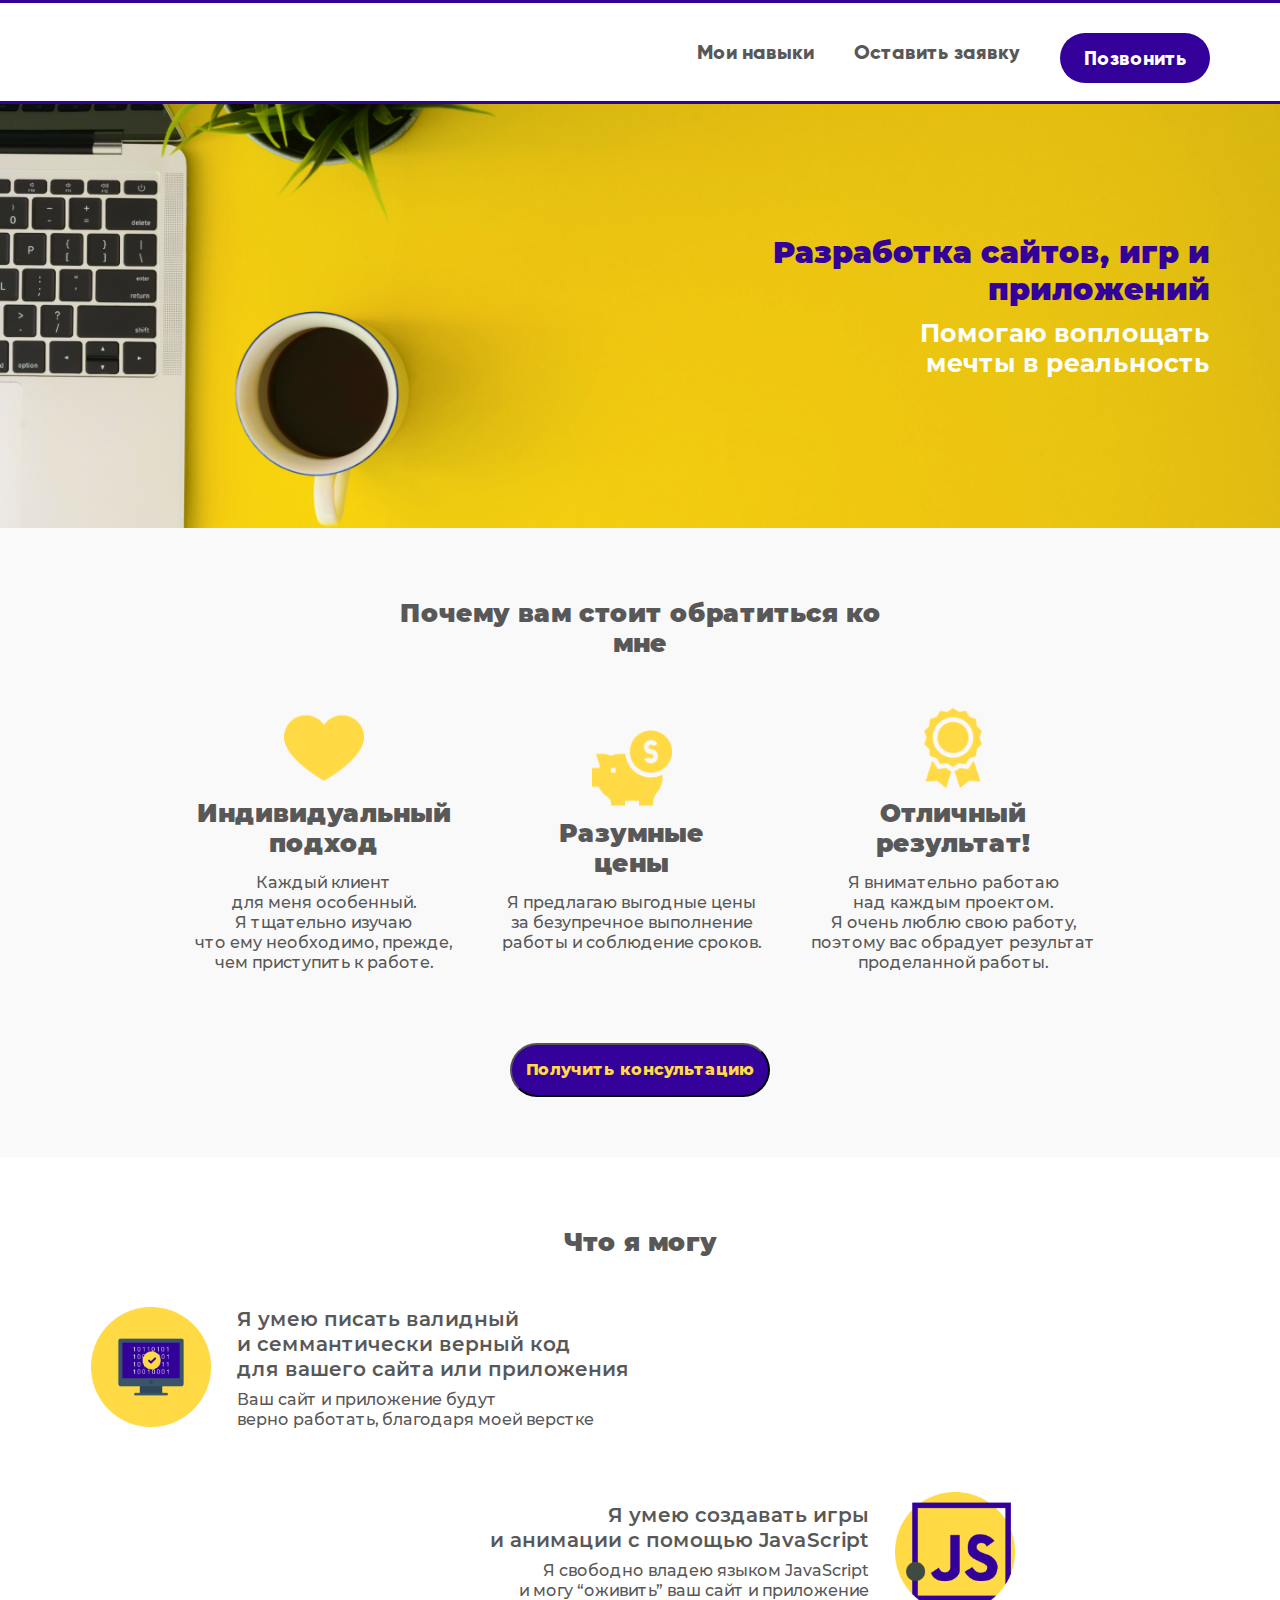
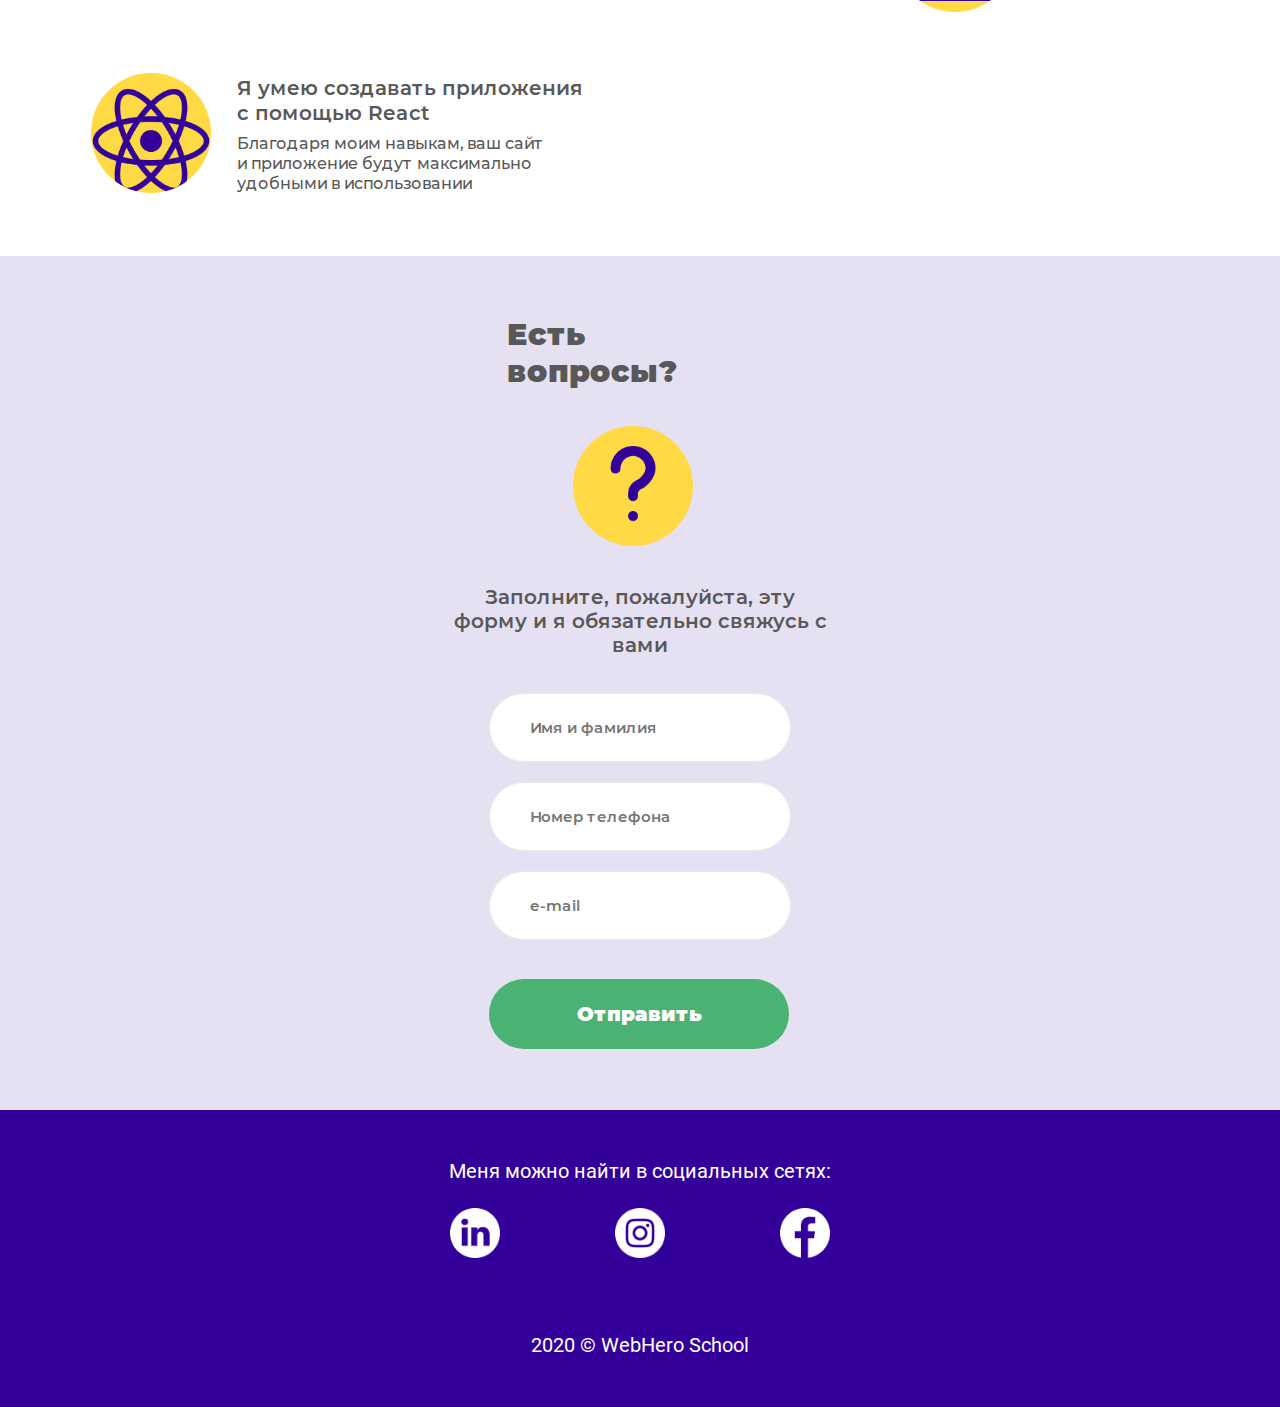
<file: index.html>
<!DOCTYPE html>
<html>
	<head>
	  <meta charset="UTF-8">
	  <meta name="viewport" content="initial-scale=1.0, width=device-width">
	  <title>Чернилевский Александр</title>
	  <link rel="stylesheet" href="fonts.css">
	  <link rel="stylesheet" href="style.css">
	</head>
	<body>
	  <header class="menu">
	    <nav class="nav">
	      <a class="nav__link" href="#">Мои навыки</a>
	      <a class="nav__link" href="#">Оставить заявку</a>
	      <a class="nav__link nav__link_button" href="#">Позвонить</a>
	      <a class="burger"></a>
	    </nav>
	    <div class="preview">
	      <h1 class="preview__title">Разработка сайтов, игр и приложений</h1>
	      <p class="preview__slogan">Помогаю воплощать мечты в реальность</p>
	    </div>
	  </header>
	  <section class="box">
	    <h2 class="box__title">Почему вам стоит обратиться ко мне</h2>
	    <div class="box__grid-row">
	      <div class="grid-row__advantage-item">
	        <img class="advantage-item__icon" src="images/image1.png" alt="Подход">
	        <h3 class="advantage-item__subtitle">Индивидуальный подход</h3>
	        <p class="advantage-item__desc">Каждый клиент<br>
	         	для меня особенный.<br>
	         	Я тщательно изучаю<br>
	         	что ему необходимо, прежде,<br>
	         	чем приступить к работе.<br>
	        </p>
	      </div>
	      <div class="grid-row__advantage-item grid-row__advantage-item_margin">
	        <img class="advantage-item__icon" src="images/image3.png" alt="Цена";>
	        <h3 class="advantage-item__subtitle">Разумные цены</h3>
	        <p class="advantage-item__desc">Я предлагаю выгодные цены<br>
	         за безупречное выполнение<br>
	         работы и соблюдение сроков.</p>
	      </div>
	      <div class="grid-row__advantage-item">
	        <img class="advantage-item__icon" src="images/image2.png" alt="Отличный результат";>
	        <h3 class="advantage-item__subtitle">Отличный результат!</h3>
	        <p class="advantage-item__desc advantage-item__desc-dekstop">
	        	<span class="desc__br">Я внимательно работаю</span>
	        	<span class="desc__br">над каждым проектом.</span>
	        	<span class="desc__br">Я очень люблю свою работу,</span>
	        	<span class="desc__br">поэтому вас обрадует результат</span>
	        	<span class="desc__br">проделанной работы.</span>
	        </p>
	        <p class="advantage-item__desc-mobile">
	        	<span class="desc__br">Я внимательно</span>
	        	<span class="desc__br">работаю над каждым</span>
	        	<span class="desc__br"> проектом. Я очень люблю</span>
	        	<span class="desc__br">свою работу, поэтому</span>
	        	<span class="desc__br">вас обрадует результат</span>
	        	<span class="desc__br"> проделанной работы.</span>
	        </p>
	      </div>
	    </div>
	    <button class="box__button">Получить консультацию</button>
	  </section>
	  <section class="holder">
	    <h2 class="holder__title">Что я могу</h2>
	    <div class="holder__grid-column">	
	      <div class="grid-column__skill-item grid-column__skill-item_top">
	        <img class="skill-item__icon" src="images/image4.png" alt="PC";>
	        <div class="skill-item__content">
	        	<h3 class="content__subtitle">Я умею писать валидный<br>
	        	 и семмантически верный код<br>
	        	 для вашего сайта или приложения</h3>
	        	<h3 class="content__subtitle_mobile">Я умею писать валидный<br>
	        	 и семмантически верный<br>
	        	 код для вашего сайта<br>
	        	 или приложения</h3>
	        	<p class="content__desc">Ваш сайт и приложение будут<br>
	        	 верно работать, благодаря моей верстке</p>
	        	<p class="content__desc_mobile">Ваш сайт и приложение<br>
	        	 будут верно работать,<br> благодаря моей<br> верстке</p>
	        </div>
	      </div>
	      <div class="grid-column__skill-item_right">
	        <img class="skill-item__icon-right" src="images/image5.png" alt="JS";>
	        <div class="skill-item__content-right">
	        	<h3 class="content-right__subtitle">Я умею создавать игры<br>
	        	 и анимации с помощью JavaScript</h3>
	        	<p class="content-right__desc">Я свободно владею языком JavaScript<br>
	        	 и могу “оживить” ваш сайт и приложение</p>
	        </div>
	      </div>
	      <div class="grid-column__skill-item grid-column__skill-item_bottom">
	        <img class="skill-item__icon" src="images/image6.png" alt="science";>
	        <div class="skill-item__content">
	        	<h3 class="content__subtitle">Я умею создавать приложения<br> с помощью React</h3>
	        	<p class="content__desc">Благодаря моим навыкам, ваш сайт<br>
	        	 и приложение будут максимально<br>
	        	  удобными в использовании</p>
	        </div>
	      </div>
	    </div>
	    <div class="holder__slider-mobile"></div>
	  </section>
	  <section class="container">
	    <h2 class="container__title">Есть вопросы?</h2>
	    <img class="container__icon" src="images/image7.png"; alt="Вопрос"></img>
	    <p class="container__subtitle">Заполните, пожалуйста, эту форму и я обязательно свяжусь с вами</p>
	    <form class="container__contact-form">
	      <input type="text" name="name" class="contact-form__input" placeholder="Имя и фамилия">
	      <input type="tel" name="tel" class="contact-form__input" placeholder="Номер телефона">
	      <input type="email" name="email" class="contact-form__input contact-form__input_email" placeholder="e-mail">
	      <button class="contact-form__button" type="submit">Отправить</button>
	    </form>
	  </section>
	  <footer class="socials-holder">
		  <h3 class="socials-holder__title">Меня можно найти в социальных сетях:</h3>
		  <h3 class="socials-holder__title_mobile">Меня можно<br> найти в социальных сетях:</h3>
		  <div class="socials-holder__grid-row">
		    <img class="grid-row__icon" src="images/linkedin.png" alt="linkedin">
		    <img class="grid-row__icon" src="images/instagram.png" alt="instagram">
		    <img class="grid-row__icon" src="images/facebook.png" alt="facebook">
		  </div>
		  <p class="socials-holder__logo">2020  © WebHero School</p>
	  </footer>
    <script type="text/javascript" src="alert ('Hello World').js"></script>
	</body>
</html>
</file>
<file: fonts.css>
@font-face {
  font-family: "montserrat";
  src:
    url(fonts/Montserrat-Black.woff) format("woff"),
    url(fonts/Montserrat-Black.woff2) format("woff2");
  font-weight: 900;
}

@font-face {
  font-family: "montserrat";
  src:
    url(fonts/Montserrat-Bold.woff) format("woff"),
    url(fonts/Montserrat-Bold.woff2) format("woff2");
  font-weight: bold;
}

@font-face {
  font-family: "montserrat";
  src:
    url(fonts/Montserrat-ExtraBold.woff) format("woff"),
    url(fonts/Montserrat-ExtraBold.woff2) format("woff2");
  font-weight: 800;
}

@font-face {
  font-family: "montserrat";
  src:
    url(fonts/Montserrat-Medium.woff) format("woff"),
    url(fonts/Montserrat-Medium.woff2) format("woff2");
  font-weight: 500;
}

@font-face {
  font-family: "montserrat";
  src:
    url(fonts/Montserrat-SemiBold.woff) format("woff"),
    url(fonts/Montserrat-SemiBold.woff2) format("woff2");
  font-weight: 600;
}

@font-face {
  font-family: "gilroy";
  src:
    url(fonts/Gilroy-ExtraBold.woff) format("woff"),
    url(fonts/Gilroy-ExtraBold.woff2) format("woff2");
  font-weight: 800;
}

@font-face {
  font-family: "roboto";
  src:
    url(fonts/Roboto-Regular.woff) format("woff"),
    url(fonts/Roboto-Regular.woff) format("woff2");
  font-weight: normal;
}
</file>
<file: style.css>
.nav {
  display: flex;
  justify-content: flex-end;
  align-items: center;
  border-top: 3px solid #309;
  border-bottom: 3px solid #309;
  padding-top: 30px;
  padding-right: 130px;
}

.nav__link {
  font-family: "gilroy", sans-serif;
  font-style: normal;
  font-weight: 800;
  font-size: 20px;
  color: #585858;
  cursor: pointer;
  margin-bottom: 28px;
  margin-right: 43px;
  line-height: 25px;
  text-decoration: none;
  text-align: center;
}

.nav__link:hover {
  color: red;
}

.nav__link_button {
  display: flex;
  justify-content: center;
  align-items: center;
  background-color: #309;
  border-radius: 50px;
  font-family: "montserrat", sans-serif;
  font-style: normal;
  font-weight: 800;
  font-size: 20px;
  margin-right: 0;
  color: #fff;
  line-height: 24px;
  width: 180px;
  height: 50px;
}

.burger {
  position: relative;
  display: none;
  content: '';
  border-top: 3px solid #309;
  width: 23px;
  height: 0;
}

.burger::before {
  position: absolute;
  display: block;
  content: '';
  border-top: 3px solid #309;
  width: 23px;
  height: 0;
}

.burger::after {
  position: absolute;
  display: block;
  content: '';
  border-top: 3px solid #309;
  width: 23px;
  height: 0;
}

.preview {
  background-image: url(images/background.png);
  display: flex;
  flex-direction: column;
  justify-content: center;
  align-items: flex-end;
}

.preview__title {
  display: flex;
  justify-content: space-between;
  font-family: "montserrat", sans-serif;
  font-style: normal;
  font-weight: 900;
  font-size: 40px;
  color: #309;
  max-width: 566px;
  margin-right: 130px;
  margin-bottom: 10px;
  line-height: 47px;
  text-align: right;
  padding-top: 125px;
}

.preview__slogan {
  display: flex;
  justify-content: space-between;
  font-family: "montserrat", sans-serif;
  font-style: normal;
  font-weight: bold;
  font-size: 30px;
  color: #fff;
  max-width: 380px;
  margin-right: 130px;
  margin-top: 0;
  line-height: 37px;
  text-align: right;
  padding-bottom: 120px;
}

.box {
  display: flex;
  flex-direction: column;
  justify-content: center;
  align-items: flex-start;
  background-color: #f9f9f9;
  padding-top: 90px;
}

.box__title {
  align-self: center;
  font-weight: 900;
  font-size: 30px;
  line-height: 37px;
  margin-top: 0;
  margin-bottom: 50px;
  text-align: center;
}

.box__grid-row {
  display: flex;
  flex-direction: row;
  justify-content: flex-start;
  align-items: flex-start;
  padding-left: 134px;
  height: max-content;
}

.grid-row__advantage-item {
  display: flex;
  flex-direction: column;
  justify-content: flex-start;
  align-items: center;
  text-align: center;
  margin-bottom: 96px;
  margin-right: 111px;
}

.grid-row__advantage-item_margin { margin-right: 90px; }

.advantage-item__subtitle {
  display: flex;
  justify-content: center;
  align-items: flex-start;
  font-weight: 900;
  font-size: 30px;
  line-height: 37px;
  margin-bottom: 10px;
  margin-top: 0;
  max-width: 181px;
}

.advantage-item__desc {
  display: flex;
  flex-direction: column;
  justify-content: center;
  align-items: center;
  font-family: "montserrat", sans-serif;
  font-weight: 500;
  font-size: 20px;
  line-height: 24px;
  margin-top: 0;
  margin-bottom: 0;
  height: 120px;
}

.advantage-item__desc-mobile { display: none; }

.advantage-item__icon {
  margin-bottom: 30px;
  width: 85px;
  height: 85px;
}

.box__button {
  display: block;
  align-self: center;
  background-color: #309;
  border-radius: 50px;
  font-family: "montserrat", sans-serif;
  font-style: normal;
  font-weight: 800;
  font-size: 20px;
  color: #ffda45;
  line-height: 24px;
  width: 345px;
  height: 65px;
  padding: 0;
  margin-bottom: 90px;
}

.holder {
  display: flex;
  flex-direction: column;
  justify-content: center;
  align-items: center;
  padding-top: 90px;
  padding-bottom: 10px;
}

.holder__title {
  font-weight: 900;
  font-size: 30px;
  margin-top: 0;
  margin-bottom: 50px;
}

.holder__grid-column {
  display: grid;
  grid-template-columns: 130px 1fr 1fr 1fr 130px;
  grid-template-rows: 1fr 1fr 1fr;
}

.grid-column__skill-item_top {
  grid-row: 1 / 2;
  grid-column: 2 / 4;
}

.grid-column__skill-item_bottom {
  grid-row: 3 / 4;
  grid-column: 2 / 4;
}

.grid-column__skill-item {
  display: flex;
  flex-direction: row;
  justify-content: flex-start;
  margin-bottom: 80px;
  margin-right: 18px;
}

.grid-column__skill-item_right {
  grid-row: 2 / 3;
  grid-column: 3 / 5;
  display: flex;
  flex-direction: row-reverse;
  justify-content: flex-end;
  align-items: center;
  margin-bottom: 80px;
  max-height: 175px;
  padding-left: 33px;
}

.skill-item__content {
  display: flex;
  flex-direction: column;
  justify-content: center;
  align-items: flex-start;
  text-align: left;
  width: 568px;
}

.skill-item__content-right {
  display: flex;
  flex-direction: column;
  justify-content: space-between;
  align-items: flex-end;
  text-align: right;
  margin-right: 26px;
}

.content__subtitle {
  font-weight: 600;
  font-size: 30px;
  line-height: 37px;
  margin-bottom: 8px;
  margin-top: 0;
}
.content__subtitle_mobile { display: none; }

.content-right__subtitle {
  font-weight: 600;
  font-size: 30px;
  line-height: 37px;
  margin-bottom: 8px;
  margin-top: 0;
}

.content__desc {
  font-weight: 500;
  font-size: 20px;
  line-height: 24px;
  margin-top: 0;
  margin-bottom: 0;
}

.content__desc_mobile { display: none; }

.content-right__desc {
  font-weight: 500;
  font-size: 20px;
  line-height: 24px;
  margin-top: 0;
  margin-bottom: 0;
}

.skill-item__icon {
  width: 175px;
  height: 175px;
  padding-right: 26px;
}

.skill-item__icon-right {
  width: 175px;
  height: 175px;
  padding-right: 0;
}

.holder__slider-mobile {
  display: none;
  position: relative;
  content: '';
  width: 15px;
  height: 15px;
  border-radius: 50px;
  border: 1px solid #e1e6e9;
  background: #fff;
}

.holder__slider-mobile::after {
  display: inline;
  position: absolute;
  content: '';
  width: 15px;
  height: 15px;
  border-radius: 50px;
  border: 1px solid #e1e6e9;
  background: #fff;
}

.holder__slider-mobile::before {
  display: inline;
  position: absolute;
  content: '';
  width: 15px;
  height: 15px;
  border-radius: 50px;
  background: yellow;
}

.container {
  display: flex;
  flex-direction: column;
  justify-content: center;
  align-items: center;
  padding-top: 60px;
  background-color: rgba(51, 0, 153, .12);
}

.container__title {
  font-weight: 900;
  font-size: 30px;
  line-height: 37px;
  max-width: 252px;
  margin-top: 0;
  margin-bottom: 36px;
  margin-right: 15px;
}

.container__icon {
  height: 175px;
  width: 175px;
  margin-bottom: 49px;
  margin-right: 15px;
}

.container__subtitle {
  font-weight: 600;
  font-size: 20px;
  line-height: 24px;
  text-align: center;
  margin-bottom: 36px;
  margin-top: 0;
  max-width: 374px;
}

.contact-form__input {
  display: flex;
  flex-direction: column;
  justify-content: center;
  align-items: center;
  font-family: 'montserrat', sans-serif;
  font-weight: 600;
  font-size: 15px;
  line-height: 18px;
  width: 260px;
  height: 67px;
  border-radius: 50px;
  border: 1px solid #e9e9e9;
  text-align: left;
  margin-bottom: 20px;
  padding-left: 40px;
  padding-top: 0;
  padding-right: 0;
  padding-bottom: 0;
}

.contact-form__input_email {
  margin-bottom: 39px;
}

.contact-form__button {
  display: flex;
  justify-content: center;
  align-items: center;
  font-family: 'montserrat', sans-serif;
  color: #fff;
  font-weight: 900;
  font-size: 20px;
  line-height: 24px;
  width: 300px;
  height: 70px;
  background-color: #4ab272;
  border-radius: 50px;
  border: 0;
  margin-bottom: 61px;
  padding: 0;
}

body {
  font-family: 'montserrat', sans-serif;
  font-weight: 900;
  font-style: normal;
  font-size: 30px;
  margin: 0 auto;
  color: #585858;
  max-width: 1440px;
  min-width: 320px;
}

footer {
  display: flex;
  flex-direction: column;
  justify-content: center;
  align-items: center;
  background-color: #309;
  font-family: 'roboto', sans-serif;
  font-weight: normal;
  font-size: 20px;
  color: #fff;
  line-height: 23px;
  padding-top: 60px;
  padding-bottom: 60px;
}

.socials-holder__title {
  font-family: 'roboto', sans-serif;
  font-weight: normal;
  font-size: 20px;
  color: #fff;
  line-height: 23px;
  margin-top: 0;
  margin-bottom: 20px;
}

.socials-holder__title_mobile { display: none; }

.grid-row__icon {
  width: 60px;
  height: 60px;
}

.socials-holder__grid-row {
  display: flex;
  justify-content: space-between;
  width: 380px;
  margin-bottom: 76px;
}

.socials-holder__logo {
  margin: 0;
}

@media screen and (min-width: 1025px) and (max-width: 1400px) {
  .nav {
    display: flex;
    justify-content: flex-end;
    align-items: center;
    border-top: 3px solid #309;
    border-bottom: 3px solid #309;
    padding-top: 30px;
    padding-right: 70px;
  }

  .nav__link {
    font-family: "gilroy", sans-serif;
    font-style: normal;
    font-weight: 800;
    font-size: 20px;
    color: #585858;
    cursor: pointer;
    margin-bottom: 30px;
    margin-right: 40px;
    line-height: 25px;
    text-decoration: none;
    text-align: center;
  }

  .nav__link_button {
    display: flex;
    font-size: 20px;
    margin-bottom: 18px;
    margin-right: 0;
    line-height: 25px;
    width: 150px;
    height: 50px;
    color: #fff;
  }

  .preview {
    background-image: url(images/background.png);
    display: flex;
    flex-direction: column;
    justify-content: center;
    align-items: flex-end;
    background-size: cover;
  }

  .preview__title {
    font-size: 30px;
    max-width: 500px;
    margin-top: 0;
    margin-right: 70px;
    margin-bottom: 8;
    line-height: 37px;
    padding-top: 130px;
  }

  .preview__slogan {
    font-family: "montserrat", sans-serif;
    font-style: normal;
    font-weight: bold;
    font-size: 25px;
    color: #fff;
    max-width: 320px;
    margin-right: 70px;
    margin-top: 0;
    line-height: 30px;
    text-align: right;
    margin-bottom: 150px;
    padding-bottom: 0;
  }

  .box {
    display: flex;
    flex-direction: column;
    justify-content: center;
    align-items: center;
    padding-top: 70px;
  }

  .box__title {
    font-size: 25px;
    line-height: 30px;
    max-width: 540px;
    margin-top: 0;
    margin-bottom: 50px;
  }

  .box__grid-row {
    display: flex;
    flex-direction: row;
    justify-content: center;
    align-items: center;
    padding-right: 0;
    padding-left: 60px;
  }

  .grid-row__advantage-item {
    display: flex;
    flex-direction: column;
    justify-content: flex-start;
    align-items: center;
    text-align: center;
    max-width: 450px;
    margin-right: 50px;
    margin-bottom: 70px;
  }

  .advantage-item__subtitle {
    display: flex;
    justify-content: center;
    align-items: center;
    font-weight: 900;
    font-size: 25px;
    line-height: 30px;
    margin-bottom: 15px;
    margin-top: 0;
    margin-right: 0;
    max-width: 96px;
  }

  .advantage-item__desc {
    display: flex;
    flex-direction: column;
    justify-content: flex-start;
    align-items: center;
    font-family: "montserrat", sans-serif;
    font-weight: 500;
    font-size: 16px;
    line-height: 20px;
    margin-top: 0;
    margin-bottom: 0;
    max-width: 400px;
    padding: 0;
    height: max-content;
  }

  .advantage-item__desc-dekstop {
    display: flex;
    flex-direction: column;
    justify-content: flex-start;
    align-items: center;
    font-family: "montserrat", sans-serif;
    font-weight: 500;
    font-size: 16px;
    line-height: 20px;
    margin-top: 0;
    margin-bottom: 0;
    max-width: 400px;
    padding: 0;
  }

  .advantage-item__desc-mobile { display: none; }

  .advantage-item__icon {
    margin-bottom: 10px;
    width: 80px;
    height: 80px;
  }

  .box__button {
    display: block;
    background-color: #309;
    border-radius: 50px;
    font-family: "montserrat", sans-serif;
    font-style: normal;
    font-weight: 800;
    font-size: 16px;
    color: #ffda45;
    line-height: 19.5px;
    width: 260px;
    height: 54px;
    padding: 0;
    margin-bottom: 60px;
  }

  .holder {
    display: flex;
    flex-direction: column;
    justify-content: center;
    align-items: center;
    padding-top: 70px;
    padding-bottom: 0;
  }

  .holder__title {
    font-weight: 900;
    font-size: 25px;
    margin-top: 0;
    margin-bottom: 50px;
  }

  .holder__grid-column {
    display: grid;
    grid-template-columns: 70px 1fr 1fr 1fr 70px;
    grid-template-rows: 1fr 1fr 1fr;
  }

  .grid-column__skill-item_top {
    grid-row: 1 / 2;
    grid-column: 2 / 4;
  }

  .grid-column__skill-item_bottom {
    grid-row: 3 / 4;
    grid-column: 2 / 4;
  }

  .grid-column__skill-item {
    display: flex;
    flex-direction: row;
    justify-content: flex-start;
    margin-bottom: 60px;
    margin-right: 18px;
  }

  .grid-column__skill-item_right {
    grid-row: 2 / 3;
    grid-column: 3 / 5;
    display: flex;
    flex-direction: row-reverse;
    justify-content: flex-end;
    align-items: center;
    margin-bottom: 60px;
    max-height: 175px;
    padding-left: 33px;
  }

  .skill-item__content {
    display: flex;
    flex-direction: column;
    justify-content: center;
    align-items: flex-start;
    text-align: left;
    width: 568px;
  }

  .skill-item__content-right {
    display: flex;
    flex-direction: column;
    justify-content: space-between;
    align-items: flex-end;
    text-align: right;
    margin-right: 26px;
  }

  .content__subtitle {
    font-weight: 600;
    font-size: 20px;
    line-height: 25px;
    margin-bottom: 8px;
    margin-top: 0;
  }
  .content__subtitle_mobile { display: none; }

  .content-right__subtitle {
    font-weight: 600;
    font-size: 20px;
    line-height: 25px;
    margin-bottom: 8px;
    margin-top: 0;
  }

  .content__desc {
    font-weight: 500;
    font-size: 16px;
    line-height: 20px;
    margin-top: 0;
    margin-bottom: 0;
  }

  .content__desc_mobile { display: none; }

  .content-right__desc {
    font-weight: 500;
    font-size: 16px;
    line-height: 20px;
    margin-top: 0;
    margin-bottom: 0;
  }

  .skill-item__icon {
    width: 120px;
    height: 120px;
    padding-right: 26px;
  }

  .skill-item__icon-right {
    width: 120px;
    height: 120px;
    padding-right: 0;
  }

  .holder__slider-mobile {
    display: none;
    position: relative;
    content: '';
    width: 15px;
    height: 15px;
    border-radius: 50px;
    border: 1px solid #e1e6e9;
    background: #fff;
  }

  .holder__slider-mobile::after {
    display: inline;
    position: absolute;
    content: '';
    width: 15px;
    height: 15px;
    border-radius: 50px;
    border: 1px solid #e1e6e9;
    background: #fff;
  }

  .holder__slider-mobile::before {
    display: inline;
    position: absolute;
    content: '';
    width: 15px;
    height: 15px;
    border-radius: 50px;
    background: yellow;
  }

  .container {
    display: flex;
    flex-direction: column;
    justify-content: center;
    align-items: center;
    padding-top: 60px;
    background-color: rgba(51, 0, 153, .12);
  }

  .container__title {
    font-weight: 900;
    font-size: 30px;
    line-height: 37px;
    max-width: 252px;
    margin-top: 0;
    margin-bottom: 36px;
    margin-right: 15px;
  }

  .container__icon {
    height: 120px;
    width: 120px;
    margin-bottom: 39px;
    margin-right: 15px;
  }

  .container__subtitle {
    font-weight: 600;
    font-size: 20px;
    line-height: 24px;
    text-align: center;
    margin-bottom: 36px;
    margin-top: 0;
    max-width: 374px;
  }

  .contact-form__input {
    display: flex;
    flex-direction: column;
    justify-content: center;
    align-items: center;
    font-family: 'montserrat', sans-serif;
    font-weight: 600;
    font-size: 15px;
    line-height: 18px;
    width: 260px;
    height: 67px;
    border-radius: 50px;
    border: 1px solid #e9e9e9;
    text-align: left;
    margin-bottom: 20px;
    padding-left: 40px;
    padding-top: 0;
    padding-right: 0;
    padding-bottom: 0;
  }

  .contact-form__input_email {
    margin-bottom: 39px;
  }

  .contact-form__button {
    display: flex;
    justify-content: center;
    align-items: center;
    font-family: 'montserrat', sans-serif;
    color: #fff;
    font-weight: 900;
    font-size: 20px;
    line-height: 24px;
    width: 300px;
    height: 70px;
    background-color: #4ab272;
    border-radius: 50px;
    border: 0;
    margin-bottom: 61px;
    padding: 0;
  }

  footer {
    display: flex;
    flex-direction: column;
    justify-content: center;
    align-items: center;
    background-color: #309;
    font-family: 'roboto', sans-serif;
    font-weight: normal;
    font-size: 20px;
    color: #fff;
    line-height: 23px;
    padding-top: 50px;
    padding-bottom: 50px;
  }

  .socials-holder__title {
    font-family: 'roboto', sans-serif;
    font-weight: normal;
    font-size: 20px;
    color: #fff;
    line-height: 23px;
    margin-top: 0;
    margin-bottom: 25px;
  }

  .socials-holder__title_mobile { display: none; }

  .grid-row__icon {
    width: 50px;
    height: 50px;
  }

  .socials-holder__grid-row {
    display: flex;
    justify-content: space-between;
    width: 380px;
    margin-bottom: 76px;
  }

  .socials-holder__logo {
    margin: 0;
  }
}

@media screen and (min-width: 961px) and (max-width: 1024px) {
  .nav {
    display: flex;
    justify-content: flex-end;
    align-items: center;
    border-top: 3px solid #309;
    border-bottom: 3px solid #309;
    padding-top: 20px;
    padding-right: 30px;
  }

  .nav__link {
    font-family: "gilroy", sans-serif;
    font-style: normal;
    font-weight: 800;
    font-size: 15px;
    color: #585858;
    cursor: pointer;
    margin-bottom: 20px;
    margin-right: 30px;
    line-height: 20px;
    text-decoration: none;
    text-align: center;
  }

  .nav__link_button {
    display: flex;
    font-size: 15px;
    margin-bottom: 18px;
    margin-right: 19px;
    line-height: 20px;
    width: 110px;
    height: 35px;
    color: #fff;
  }

  .preview {
    background-image: url(images/background.png);
    display: flex;
    flex-direction: column;
    justify-content: center;
    align-items: flex-end;
    background-size: cover;
  }

  .preview__title {
    font-size: 25px;
    max-width: 500px;
    margin-top: 0;
    margin-right: 30px;
    margin-bottom: 8;
    line-height: 30px;
    padding-top: 90px;
  }

  .preview__slogan {
    font-family: "montserrat", sans-serif;
    font-style: normal;
    font-weight: bold;
    font-size: 20px;
    color: #fff;
    max-width: 280px;
    margin-right: 30px;
    margin-top: 0;
    line-height: 20px;
    text-align: right;
    margin-bottom: 130px;
    padding-bottom: 0;
  }

  .box {
    display: flex;
    flex-direction: column;
    justify-content: center;
    align-items: center;
    padding-top: 50px;
  }

  .box__title {
    font-size: 20px;
    line-height: 20px;
    max-width: 450px;
    margin-top: 0;
    margin-bottom: 40px;
  }

  .box__grid-row {
    display: flex;
    flex-direction: row;
    justify-content: center;
    align-items: center;
    padding-right: 0;
    padding-left: 60px;
  }

  .grid-row__advantage-item {
    display: flex;
    flex-direction: column;
    justify-content: flex-start;
    align-items: center;
    text-align: center;
    max-width: 450px;
    margin-right: 40px;
    margin-bottom: 70px;
  }

  .advantage-item__subtitle {
    display: flex;
    justify-content: center;
    align-items: center;
    font-weight: 900;
    font-size: 20px;
    line-height: 25px;
    margin-bottom: 10px;
    margin-top: 0;
    margin-right: 0;
    max-width: 96px;
  }

  .advantage-item__desc {
    display: flex;
    flex-direction: column;
    justify-content: flex-start;
    align-items: center;
    font-family: "montserrat", sans-serif;
    font-weight: 500;
    font-size: 16px;
    line-height: 20px;
    margin-top: 0;
    margin-bottom: 0;
    max-width: 400px;
    padding: 0;
    height: max-content;
  }

  .advantage-item__desc-dekstop {
    display: flex;
    flex-direction: column;
    justify-content: flex-start;
    align-items: center;
    font-family: "montserrat", sans-serif;
    font-weight: 500;
    font-size: 16px;
    line-height: 20px;
    margin-top: 0;
    margin-bottom: 0;
    max-width: 400px;
    padding: 0;
  }

  .advantage-item__desc-mobile { display: none; }

  .advantage-item__icon {
    margin-bottom: 10px;
    width: 70px;
    height: 70px;
  }

  .box__button {
    display: block;
    background-color: #309;
    border-radius: 50px;
    font-family: "montserrat", sans-serif;
    font-style: normal;
    font-weight: 800;
    font-size: 16px;
    color: #ffda45;
    line-height: 19.5px;
    width: 260px;
    height: 54px;
    padding: 0;
    margin-bottom: 60px;
  }

  .holder {
    display: flex;
    flex-direction: column;
    justify-content: center;
    align-items: center;
    padding-top: 70px;
    padding-bottom: 0;
  }

  .holder__title {
    font-weight: 900;
    font-size: 25px;
    margin-top: 0;
    margin-bottom: 50px;
  }

  .holder__grid-column {
    display: grid;
    grid-template-columns: 70px 1fr 1fr 1fr 70px;
    grid-template-rows: 1fr 1fr 1fr;
  }

  .grid-column__skill-item_top {
    grid-row: 1 / 2;
    grid-column: 2 / 4;
  }

  .grid-column__skill-item_bottom {
    grid-row: 3 / 4;
    grid-column: 2 / 4;
  }

  .grid-column__skill-item {
    display: flex;
    flex-direction: row;
    justify-content: flex-start;
    margin-bottom: 60px;
    margin-right: 18px;
  }

  .grid-column__skill-item_right {
    grid-row: 2 / 3;
    grid-column: 3 / 5;
    display: flex;
    flex-direction: row-reverse;
    justify-content: flex-end;
    align-items: center;
    margin-bottom: 60px;
    max-height: 175px;
    padding-left: 33px;
  }

  .skill-item__content {
    display: flex;
    flex-direction: column;
    justify-content: center;
    align-items: flex-start;
    text-align: left;
    width: 568px;
  }

  .skill-item__content-right {
    display: flex;
    flex-direction: column;
    justify-content: space-between;
    align-items: flex-end;
    text-align: right;
    margin-right: 26px;
  }

  .content__subtitle {
    font-weight: 600;
    font-size: 20px;
    line-height: 25px;
    margin-bottom: 8px;
    margin-top: 0;
  }
  .content__subtitle_mobile { display: none; }

  .content-right__subtitle {
    font-weight: 600;
    font-size: 20px;
    line-height: 25px;
    margin-bottom: 8px;
    margin-top: 0;
  }

  .content__desc {
    font-weight: 500;
    font-size: 16px;
    line-height: 20px;
    margin-top: 0;
    margin-bottom: 0;
  }

  .content__desc_mobile { display: none; }

  .content-right__desc {
    font-weight: 500;
    font-size: 16px;
    line-height: 20px;
    margin-top: 0;
    margin-bottom: 0;
  }

  .skill-item__icon {
    width: 120px;
    height: 120px;
    padding-right: 26px;
  }

  .skill-item__icon-right {
    width: 120px;
    height: 120px;
    padding-right: 0;
  }

  .holder__slider-mobile {
    display: none;
    position: relative;
    content: '';
    width: 15px;
    height: 15px;
    border-radius: 50px;
    border: 1px solid #e1e6e9;
    background: #fff;
  }

  .holder__slider-mobile::after {
    display: inline;
    position: absolute;
    content: '';
    width: 15px;
    height: 15px;
    border-radius: 50px;
    border: 1px solid #e1e6e9;
    background: #fff;
  }

  .holder__slider-mobile::before {
    display: inline;
    position: absolute;
    content: '';
    width: 15px;
    height: 15px;
    border-radius: 50px;
    background: yellow;
  }

  .container {
    display: flex;
    flex-direction: column;
    justify-content: center;
    align-items: center;
    padding-top: 60px;
    background-color: rgba(51, 0, 153, .12);
  }

  .container__title {
    font-weight: 900;
    font-size: 30px;
    line-height: 37px;
    max-width: 252px;
    margin-top: 0;
    margin-bottom: 36px;
    margin-right: 15px;
  }

  .container__icon {
    height: 120px;
    width: 120px;
    margin-bottom: 39px;
    margin-right: 15px;
  }

  .container__subtitle {
    font-weight: 600;
    font-size: 20px;
    line-height: 24px;
    text-align: center;
    margin-bottom: 36px;
    margin-top: 0;
    max-width: 374px;
  }

  .contact-form__input {
    display: flex;
    flex-direction: column;
    justify-content: center;
    align-items: center;
    font-family: 'montserrat', sans-serif;
    font-weight: 600;
    font-size: 15px;
    line-height: 18px;
    width: 260px;
    height: 67px;
    border-radius: 50px;
    border: 1px solid #e9e9e9;
    text-align: left;
    margin-bottom: 20px;
    padding-left: 40px;
    padding-top: 0;
    padding-right: 0;
    padding-bottom: 0;
  }

  .contact-form__input_email {
    margin-bottom: 39px;
  }

  .contact-form__button {
    display: flex;
    justify-content: center;
    align-items: center;
    font-family: 'montserrat', sans-serif;
    color: #fff;
    font-weight: 900;
    font-size: 20px;
    line-height: 24px;
    width: 300px;
    height: 70px;
    background-color: #4ab272;
    border-radius: 50px;
    border: 0;
    margin-bottom: 61px;
    padding: 0;
  }

  footer {
    display: flex;
    flex-direction: column;
    justify-content: center;
    align-items: center;
    background-color: #309;
    font-family: 'roboto', sans-serif;
    font-weight: normal;
    font-size: 20px;
    color: #fff;
    line-height: 23px;
    padding-top: 50px;
    padding-bottom: 50px;
  }

  .socials-holder__title {
    font-family: 'roboto', sans-serif;
    font-weight: normal;
    font-size: 20px;
    color: #fff;
    line-height: 23px;
    margin-top: 0;
    margin-bottom: 25px;
  }

  .socials-holder__title_mobile { display: none; }

  .grid-row__icon {
    width: 50px;
    height: 50px;
  }

  .socials-holder__grid-row {
    display: flex;
    justify-content: space-between;
    width: 380px;
    margin-bottom: 76px;
  }

  .socials-holder__logo {
    margin: 0;
  }
}

@media screen and (min-width: 641px) and (max-width: 960px) {
  .nav {
    display: flex;
    justify-content: flex-end;
    align-items: center;
    border-top: 3px solid #309;
    border-bottom: 3px solid #309;
    padding-top: 20px;
    padding-right: 30px;
  }

  .nav__link {
    font-family: "gilroy", sans-serif;
    font-style: normal;
    font-weight: 800;
    font-size: 15px;
    color: #585858;
    cursor: pointer;
    margin-bottom: 20px;
    margin-right: 30px;
    line-height: 20px;
    text-decoration: none;
    text-align: center;
  }

  .nav__link_button {
    display: flex;
    font-size: 15px;
    margin-bottom: 18px;
    margin-right: 19px;
    line-height: 20px;
    width: 110px;
    height: 35px;
    color: #fff;
  }

  .preview {
    background-image: url(images/background.png);
    display: flex;
    flex-direction: column;
    justify-content: center;
    align-items: flex-end;
    background-size: cover;
  }

  .preview__title {
    font-size: 25px;
    max-width: 399px;
    margin-top: 0;
    margin-right: 30px;
    margin-bottom: 8px;
    line-height: 30px;
    padding-top: 50px;
  }

  .preview__slogan {
    font-family: "montserrat", sans-serif;
    font-style: normal;
    font-weight: bold;
    font-size: 20px;
    color: #fff;
    max-width: 250px;
    margin-right: 30px;
    margin-top: 0;
    line-height: 25px;
    text-align: right;
    margin-bottom: 100px;
    padding-bottom: 0;
  }

  .box {
    display: flex;
    flex-direction: column;
    justify-content: center;
    align-items: center;
    padding-top: 46px;
  }

  .box__title {
    font-size: 20px;
    line-height: 25px;
    max-width: max-content;
    margin-top: 0;
    margin-bottom: 35px;
  }

  .box__grid-row {
    display: flex;
    flex-direction: column;
    justify-content: center;
    align-items: center;
    padding-right: 30px;
    padding-left: 30px;
  }

  .grid-row__advantage-item {
    display: flex;
    justify-content: center;
    align-items: center;
    text-align: center;
    max-width: 257px;
    margin-right: 0;
    margin-bottom: 35px;
  }

  .advantage-item__subtitle {
    display: flex;
    justify-content: center;
    align-items: center;
    font-weight: 900;
    font-size: 16px;
    line-height: 20px;
    margin-bottom: 10px;
    margin-top: 0;
    margin-right: 0;
    max-width: 96px;
  }

  .advantage-item__desc {
    display: flex;
    flex-direction: column;
    justify-content: flex-start;
    align-items: center;
    font-family: "montserrat", sans-serif;
    font-weight: 500;
    font-size: 16px;
    line-height: 20px;
    margin-top: 0;
    margin-bottom: 0;
    max-width: 256px;
    padding: 0;
    height: max-content;
  }

  .advantage-item__desc-dekstop { display: none; }

  .advantage-item__desc-mobile {
    display: flex;
    flex-direction: column;
    justify-content: flex-start;
    align-items: center;
    font-family: "montserrat", sans-serif;
    font-weight: 500;
    font-size: 16px;
    line-height: 20px;
    margin-top: 0;
    margin-bottom: 0;
    max-width: 256px;
    padding: 0;
  }

  .advantage-item__icon {
    margin-bottom: 10px;
    width: 55px;
    height: 55px;
  }

  .box__button {
    display: block;
    background-color: #309;
    border-radius: 50px;
    font-family: "montserrat", sans-serif;
    font-style: normal;
    font-weight: 800;
    font-size: 16px;
    color: #ffda45;
    line-height: 19.5px;
    width: 260px;
    height: 54px;
    padding: 0;
    margin-bottom: 45px;
  }

  .holder {
    display: flex;
    flex-direction: column;
    justify-content: center;
    align-items: center;
    padding-top: 35px;
    padding-bottom: 35px;
  }

  .holder__title {
    font-weight: 900;
    font-size: 20px;
    line-height: 25px;
    margin-top: 0;
    margin-bottom: 43px;
  }

  .holder__grid-column {
    display: flex;
    flex-direction: column;
    justify-content: center;
    align-items: center;
  }

  .grid-column__skill-item_top {
    display: flex;
    flex-direction: column;
    justify-content: center;
    align-items: center;
    margin-bottom: 0;
    margin-right: 0;
  }

  .grid-column__skill-item_bottom { display: none; }

  .grid-column__skill-item_right { display: none; }

  .skill-item__content {
    display: flex;
    flex-direction: column;
    justify-content: center;
    align-items: center;
    text-align: center;
    width: 350px;
  }

  .content__subtitle_mobile {
    display: flex;
    justify-content: center;
    font-weight: 600;
    font-size: 20px;
    line-height: 25px;
    margin-bottom: 8px;
    margin-top: 0;
  }

  .content__subtitle { display: none; }

  .content__desc {
    display: flex;
    justify-content: center;
    font-weight: 500;
    font-size: 16px;
    line-height: 20px;
    margin-top: 0;
    margin-bottom: 30px;
  }

  .content__desc_mobile { display: none; }

  .skill-item__icon {
    width: 175px;
    height: 175px;
    padding-right: 0;
    margin-bottom: 8px;
  }

  .holder__slider-mobile {
    display: block;
    position: relative;
    left: 1px;
  }

  .holder__slider-mobile::after {
    position: absolute;
    left: 28px;
  }

  .holder__slider-mobile::before {
    position: absolute;
    left: -32px;
  }

  .container {
    display: flex;
    flex-direction: column;
    justify-content: center;
    align-items: center;
    padding-top: 32px;
    background-color: rgba(51, 0, 153, .12);
  }

  .container__title {
    font-weight: 900;
    font-size: 20px;
    line-height: 25px;
    max-width: 252px;
    margin-top: 0;
    margin-bottom: 20px;
    margin-right: 0;
  }

  .container__icon {
    height: 175px;
    width: 175px;
    margin-bottom: 27px;
    margin-right: 0;
  }

  .container__subtitle {
    font-weight: 600;
    font-size: 20px;
    line-height: 25px;
    text-align: center;
    margin-bottom: 20px;
    margin-top: 0;
    max-width: 300px;
  }

  .contact-form__input {
    display: flex;
    flex-direction: column;
    justify-content: center;
    align-items: center;
    font-family: 'montserrat', sans-serif;
    font-weight: 600;
    font-size: 14px;
    line-height: 17px;
    width: 245px;
    height: 57px;
    border-radius: 50px;
    border: 1px solid #e9e9e9;
    text-align: left;
    margin-bottom: 15px;
    padding-left: 35px;
    padding-top: 0;
    padding-right: 0;
    padding-bottom: 0;
  }

  .contact-form__input_email {
    margin-bottom: 37px;
  }

  .contact-form__button {
    display: flex;
    justify-content: center;
    align-items: center;
    font-family: 'montserrat', sans-serif;
    color: #fff;
    font-weight: 900;
    font-size: 20px;
    line-height: 25px;
    width: 280px;
    height: 60px;
    background-color: #4ab272;
    border-radius: 50px;
    border: 0;
    margin-bottom: 31px;
    padding: 0;
  }

  footer {
    display: flex;
    flex-direction: column;
    justify-content: center;
    align-items: center;
    background-color: #309;
    font-family: 'roboto', sans-serif;
    font-weight: normal;
    font-size: 14px;
    color: #fff;
    line-height: 16px;
    padding-top: 31px;
    padding-bottom: 32px;
  }

  .socials-holder__title_mobile { display: none; }

  .socials-holder__title {
    display: flex;
    justify-content: center;
    font-family: 'roboto', sans-serif;
    font-weight: normal;
    font-size: 16px;
    color: #fff;
    line-height: 20px;
    margin-top: 0;
    margin-bottom: 20px;
    max-width: 320px;
    text-align: center;
  }

  .grid-row__icon {
    width: 45px;
    height: 45px;
  }

  .socials-holder__grid-row {
    display: flex;
    justify-content: space-between;
    width: 320px;
    margin-bottom: 47px;
  }

  .socials-holder__logo {
    margin: 0;
  }
}

@media screen and (min-width: 481px) and (max-width: 640px) {
  .nav {
    border: 0;
    padding-top: 17px;
    padding-right: 30px;
  }

  .nav__link { display: none; }

  .nav__link_button {
    display: flex;
    font-size: 8px;
    margin-bottom: 18px;
    margin-right: 19px;
    line-height: 9.75px;
    width: 70px;
    height: 19.42px;
  }

  .burger {
    display: block;
    margin-bottom: 21.82px;
  }

  .burger::before {
    position: relative;
    top: -11px;
  }

  .burger::after {
    position: relative;
    top: 1.21px;
  }

  .preview {
    background-image: url(images/background.png);
    display: flex;
    flex-direction: column;
    justify-content: center;
    align-items: flex-end;
    background-size: cover;
  }

  .preview__title {
    font-size: 20px;
    max-width: 224px;
    margin-top: 0;
    margin-right: 30px;
    margin-bottom: 0;
    line-height: 24.38px;
    padding-top: 60px;
  }

  .preview__slogan {
    font-family: "montserrat", sans-serif;
    font-style: normal;
    font-weight: bold;
    font-size: 16px;
    color: #fff;
    max-width: 200px;
    margin-right: 30px;
    margin-top: 0;
    line-height: 19.5px;
    text-align: right;
    margin-bottom: 119px;
    padding-bottom: 0;
  }

  .box {
    display: flex;
    flex-direction: column;
    justify-content: center;
    align-items: center;
    padding-top: 46px;
  }

  .box__title {
    font-size: 20px;
    line-height: 25px;
    max-width: 300px;
    margin-top: 0;
    margin-bottom: 35px;
  }

  .box__grid-row {
    display: flex;
    flex-direction: column;
    justify-content: center;
    align-items: center;
    padding-right: 20px;
    padding-left: 20px;
  }

  .grid-row__advantage-item {
    display: flex;
    justify-content: center;
    align-items: center;
    text-align: center;
    max-width: 300px;
    margin-right: 0;
    margin-bottom: 35px;
  }

  .advantage-item__subtitle {
    display: flex;
    justify-content: center;
    align-items: center;
    font-weight: 900;
    font-size: 20px;
    line-height: 25px;
    margin-bottom: 10px;
    margin-top: 0;
    margin-right: 0;
    max-width: 96px;
  }

  .advantage-item__desc {
    display: flex;
    flex-direction: column;
    justify-content: flex-start;
    align-items: center;
    font-family: "montserrat", sans-serif;
    font-weight: 500;
    font-size: 16px;
    line-height: 20px;
    margin-top: 0;
    margin-bottom: 0;
    max-width: 300px;
    padding: 0;
    height: max-content;
  }

  .advantage-item__desc-dekstop { display: none; }

  .advantage-item__desc-mobile {
    display: flex;
    flex-direction: column;
    justify-content: flex-start;
    align-items: center;
    font-family: "montserrat", sans-serif;
    font-weight: 500;
    font-size: 16px;
    line-height: 20px;
    margin-top: 0;
    margin-bottom: 0;
    max-width: 256px;
    padding: 0;
  }

  .advantage-item__icon {
    margin-bottom: 10px;
    width: 55px;
    height: 55px;
  }

  .box__button {
    display: block;
    background-color: #309;
    border-radius: 50px;
    font-family: "montserrat", sans-serif;
    font-style: normal;
    font-weight: 800;
    font-size: 16px;
    color: #ffda45;
    line-height: 19.5px;
    width: 260px;
    height: 54px;
    padding: 0;
    margin-bottom: 45px;
  }

  .holder {
    display: flex;
    flex-direction: column;
    justify-content: center;
    align-items: center;
    padding-top: 35px;
    padding-bottom: 35px;
  }

  .holder__title {
    font-weight: 900;
    font-size: 16px;
    line-height: 20px;
    margin-top: 0;
    margin-bottom: 33px;
  }

  .holder__grid-column {
    display: flex;
    flex-direction: column;
    justify-content: center;
    align-items: center;
  }

  .grid-column__skill-item_top {
    display: flex;
    flex-direction: column;
    justify-content: center;
    align-items: center;
    margin-bottom: 0;
    margin-right: 0;
  }

  .grid-column__skill-item_bottom { display: none; }

  .grid-column__skill-item_right { display: none; }

  .skill-item__content {
    display: flex;
    flex-direction: column;
    justify-content: center;
    align-items: center;
    text-align: center;
    width: 227px;
  }

  .content__subtitle_mobile {
    display: flex;
    justify-content: center;
    font-weight: 600;
    font-size: 16px;
    line-height: 20px;
    margin-bottom: 8px;
    margin-top: 0;
  }

  .content__subtitle { display: none; }

  .content__desc_mobile {
    display: flex;
    justify-content: center;
    font-weight: 500;
    font-size: 14px;
    line-height: 17px;
    margin-top: 0;
    margin-bottom: 30px;
  }

  .content__desc { display: none; }

  .skill-item__icon {
    width: 175px;
    height: 175px;
    padding-right: 0;
    margin-bottom: 8px;
  }

  .holder__slider-mobile {
    display: block;
    position: relative;
    left: 1px;
  }

  .holder__slider-mobile::after {
    position: absolute;
    left: 28px;
  }

  .holder__slider-mobile::before {
    position: absolute;
    left: -32px;
  }

  .container {
    display: flex;
    flex-direction: column;
    justify-content: center;
    align-items: center;
    padding-top: 32px;
    background-color: rgba(51, 0, 153, .12);
  }

  .container__title {
    font-weight: 900;
    font-size: 16px;
    line-height: 20px;
    max-width: 252px;
    margin-top: 0;
    margin-bottom: 20px;
    margin-right: 0;
  }

  .container__icon {
    height: 175px;
    width: 175px;
    margin-bottom: 27px;
    margin-right: 0;
  }

  .container__subtitle {
    font-weight: 600;
    font-size: 16px;
    line-height: 20px;
    text-align: center;
    margin-bottom: 20px;
    margin-top: 0;
    max-width: 243px;
  }

  .contact-form__input {
    display: flex;
    flex-direction: column;
    justify-content: center;
    align-items: center;
    font-family: 'montserrat', sans-serif;
    font-weight: 600;
    font-size: 10px;
    line-height: 12px;
    width: 235px;
    height: 47px;
    border-radius: 50px;
    border: 1px solid #e9e9e9;
    text-align: left;
    margin-bottom: 10px;
    padding-left: 25px;
    padding-top: 0;
    padding-right: 0;
    padding-bottom: 0;
  }

  .contact-form__input_email {
    margin-bottom: 32px;
  }

  .contact-form__button {
    display: flex;
    justify-content: center;
    align-items: center;
    font-family: 'montserrat', sans-serif;
    color: #fff;
    font-weight: 900;
    font-size: 16px;
    line-height: 20px;
    width: 263px;
    height: 50px;
    background-color: #4ab272;
    border-radius: 50px;
    border: 0;
    margin-bottom: 31px;
    padding: 0;
  }

  footer {
    display: flex;
    flex-direction: column;
    justify-content: center;
    align-items: center;
    background-color: #309;
    font-family: 'roboto', sans-serif;
    font-weight: normal;
    font-size: 14px;
    color: #fff;
    line-height: 16px;
    padding-top: 31px;
    padding-bottom: 32px;
  }

  .socials-holder__title { display: none; }

  .socials-holder__title_mobile {
    display: flex;
    justify-content: center;
    font-family: 'roboto', sans-serif;
    font-weight: normal;
    font-size: 14px;
    color: #fff;
    line-height: 16px;
    margin-top: 0;
    margin-bottom: 15px;
    max-width: 179px;
    text-align: center;
  }

  .grid-row__icon {
    width: 35px;
    height: 35px;
  }

  .socials-holder__grid-row {
    display: flex;
    justify-content: space-between;
    width: 260px;
    margin-bottom: 47px;
  }

  .socials-holder__logo {
    margin: 0;
  }
}

@media screen and (min-width: 0) and (max-width: 480px) {
  .nav {
    border: 0;
    padding-top: 17px;
    padding-right: 30px;
  }

  .nav__link { display: none; }

  .nav__link_button {
    display: flex;
    font-size: 8px;
    margin-bottom: 18px;
    margin-right: 19px;
    line-height: 9.75px;
    width: 70px;
    height: 19.42px;
  }

  .burger {
    display: block;
    margin-bottom: 21.82px;
  }

  .burger::before {
    position: relative;
    top: -11px;
  }

  .burger::after {
    position: relative;
    top: 1.21px;
  }

  .preview {
    background-image: url(images/Background_2.png);
    display: flex;
    flex-direction: column;
    justify-content: center;
    align-items: flex-end;
    background-size: cover;
  }

  .preview__title {
    font-size: 20px;
    max-width: 224px;
    margin-top: 0;
    margin-right: 30px;
    margin-bottom: 0;
    line-height: 24.38px;
    padding-top: 25px;
  }

  .preview__slogan {
    font-family: "montserrat", sans-serif;
    font-style: normal;
    font-weight: bold;
    font-size: 16px;
    color: #fff;
    max-width: 200px;
    margin-right: 30px;
    margin-top: 0;
    line-height: 19.5px;
    text-align: right;
    margin-bottom: 119px;
    padding-bottom: 0;
  }

  .box {
    display: flex;
    flex-direction: column;
    justify-content: center;
    align-items: center;
    padding-top: 46px;
  }

  .box__title {
    font-size: 16px;
    line-height: 20px;
    max-width: 180px;
    margin-top: 0;
    margin-bottom: 35px;
  }

  .box__grid-row {
    display: flex;
    flex-direction: column;
    justify-content: center;
    align-items: center;
    padding-right: 30px;
    padding-left: 30px;
  }

  .grid-row__advantage-item {
    display: flex;
    justify-content: center;
    align-items: center;
    text-align: center;
    max-width: 257px;
    margin-right: 0;
    margin-bottom: 35px;
  }

  .advantage-item__subtitle {
    display: flex;
    justify-content: center;
    align-items: center;
    font-weight: 900;
    font-size: 16px;
    line-height: 20px;
    margin-bottom: 3px;
    margin-top: 0;
    margin-right: 0;
    max-width: 96px;
  }

  .advantage-item__desc {
    display: flex;
    flex-direction: column;
    justify-content: flex-start;
    align-items: center;
    font-family: "montserrat", sans-serif;
    font-weight: 500;
    font-size: 16px;
    line-height: 20px;
    margin-top: 0;
    margin-bottom: 0;
    max-width: 256px;
    padding: 0;
    height: max-content;
  }

  .advantage-item__desc-dekstop { display: none; }

  .advantage-item__desc-mobile {
    display: flex;
    flex-direction: column;
    justify-content: flex-start;
    align-items: center;
    font-family: "montserrat", sans-serif;
    font-weight: 500;
    font-size: 16px;
    line-height: 20px;
    margin-top: 0;
    margin-bottom: 0;
    max-width: 256px;
    padding: 0;
  }

  .advantage-item__icon {
    margin-bottom: 4px;
    width: 55px;
    height: 55px;
  }

  .box__button {
    display: block;
    background-color: #309;
    border-radius: 50px;
    font-family: "montserrat", sans-serif;
    font-style: normal;
    font-weight: 800;
    font-size: 16px;
    color: #ffda45;
    line-height: 19.5px;
    width: 260px;
    height: 54px;
    padding: 0;
    margin-bottom: 45px;
  }

  .holder {
    display: flex;
    flex-direction: column;
    justify-content: center;
    align-items: center;
    padding-top: 35px;
    padding-bottom: 35px;
  }

  .holder__title {
    font-weight: 900;
    font-size: 16px;
    line-height: 20px;
    margin-top: 0;
    margin-bottom: 33px;
  }

  .holder__grid-column {
    display: flex;
    flex-direction: column;
    justify-content: center;
    align-items: center;
  }

  .grid-column__skill-item_top {
    display: flex;
    flex-direction: column;
    justify-content: center;
    align-items: center;
    margin-bottom: 0;
    margin-right: 0;
  }

  .grid-column__skill-item_bottom { display: none; }

  .grid-column__skill-item_right { display: none; }

  .skill-item__content {
    display: flex;
    flex-direction: column;
    justify-content: center;
    align-items: center;
    text-align: center;
    width: 227px;
  }

  .content__subtitle_mobile {
    display: flex;
    justify-content: center;
    font-weight: 600;
    font-size: 16px;
    line-height: 20px;
    margin-bottom: 8px;
    margin-top: 0;
  }

  .content__subtitle { display: none; }

  .content__desc_mobile {
    display: flex;
    justify-content: center;
    font-weight: 500;
    font-size: 14px;
    line-height: 17px;
    margin-top: 0;
    margin-bottom: 30px;
  }

  .content__desc { display: none; }

  .skill-item__icon {
    width: 175px;
    height: 175px;
    padding-right: 0;
    margin-bottom: 8px;
  }

  .holder__slider-mobile {
    display: block;
    position: relative;
    left: 1px;
  }

  .holder__slider-mobile::after {
    position: absolute;
    left: 28px;
  }

  .holder__slider-mobile::before {
    position: absolute;
    left: -32px;
  }

  .container {
    display: flex;
    flex-direction: column;
    justify-content: center;
    align-items: center;
    padding-top: 32px;
    background-color: rgba(51, 0, 153, .12);
  }

  .container__title {
    font-weight: 900;
    font-size: 16px;
    line-height: 20px;
    max-width: 252px;
    margin-top: 0;
    margin-bottom: 20px;
    margin-right: 0;
  }

  .container__icon {
    height: 175px;
    width: 175px;
    margin-bottom: 27px;
    margin-right: 0;
  }

  .container__subtitle {
    font-weight: 600;
    font-size: 16px;
    line-height: 20px;
    text-align: center;
    margin-bottom: 20px;
    margin-top: 0;
    max-width: 243px;
  }

  .contact-form__input {
    display: flex;
    flex-direction: column;
    justify-content: center;
    align-items: center;
    font-family: 'montserrat', sans-serif;
    font-weight: 600;
    font-size: 10px;
    line-height: 12px;
    width: 235px;
    height: 47px;
    border-radius: 50px;
    border: 1px solid #e9e9e9;
    text-align: left;
    margin-bottom: 10px;
    padding-left: 25px;
    padding-top: 0;
    padding-right: 0;
    padding-bottom: 0;
  }

  .contact-form__input_email {
    margin-bottom: 32px;
  }

  .contact-form__button {
    display: flex;
    justify-content: center;
    align-items: center;
    font-family: 'montserrat', sans-serif;
    color: #fff;
    font-weight: 900;
    font-size: 16px;
    line-height: 20px;
    width: 263px;
    height: 50px;
    background-color: #4ab272;
    border-radius: 50px;
    border: 0;
    margin-bottom: 31px;
    padding: 0;
  }

  footer {
    display: flex;
    flex-direction: column;
    justify-content: center;
    align-items: center;
    background-color: #309;
    font-family: 'roboto', sans-serif;
    font-weight: normal;
    font-size: 14px;
    color: #fff;
    line-height: 16px;
    padding-top: 31px;
    padding-bottom: 32px;
  }

  .socials-holder__title { display: none; }

  .socials-holder__title_mobile {
    display: flex;
    justify-content: center;
    font-family: 'roboto', sans-serif;
    font-weight: normal;
    font-size: 14px;
    color: #fff;
    line-height: 16px;
    margin-top: 0;
    margin-bottom: 15px;
    max-width: 179px;
    text-align: center;
  }

  .grid-row__icon {
    width: 35px;
    height: 35px;
  }

  .socials-holder__grid-row {
    display: flex;
    justify-content: space-between;
    width: 260px;
    margin-bottom: 47px;
  }

  .socials-holder__logo {
    margin: 0;
  }
}
</file>
